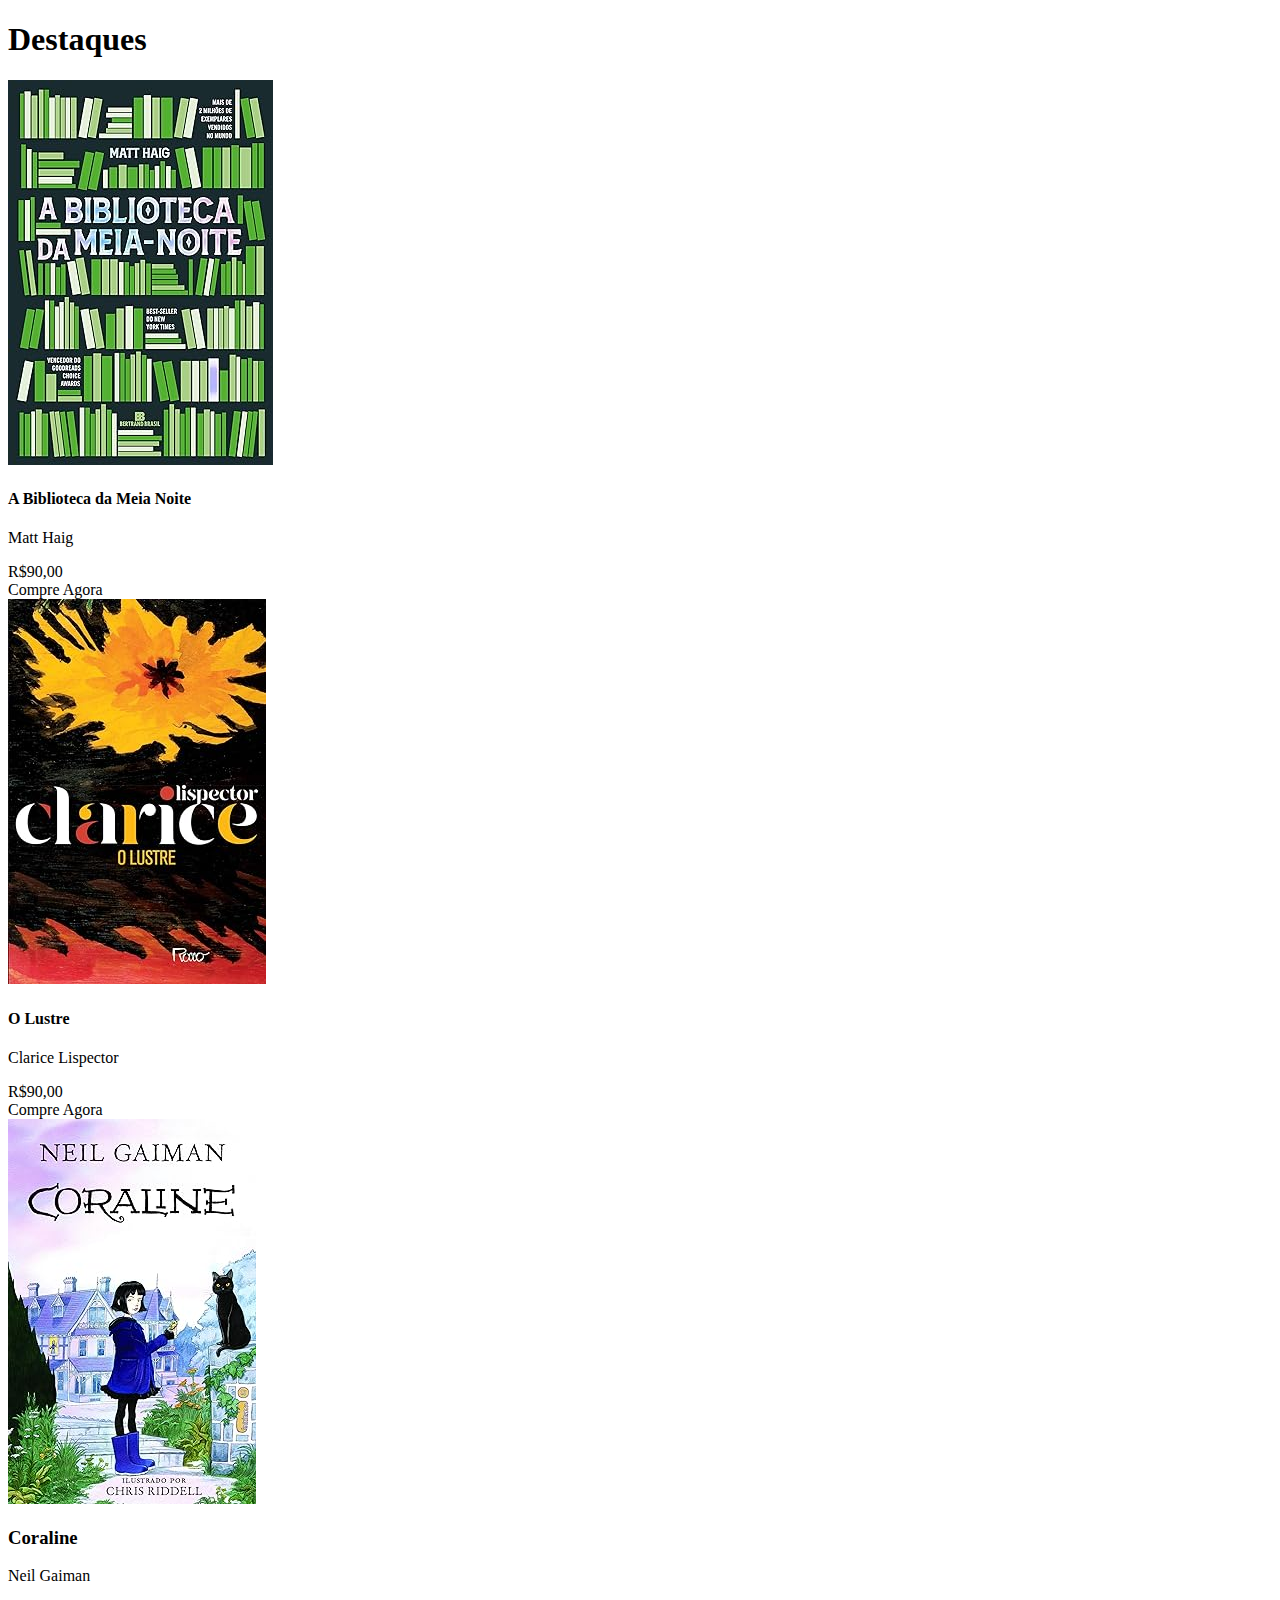
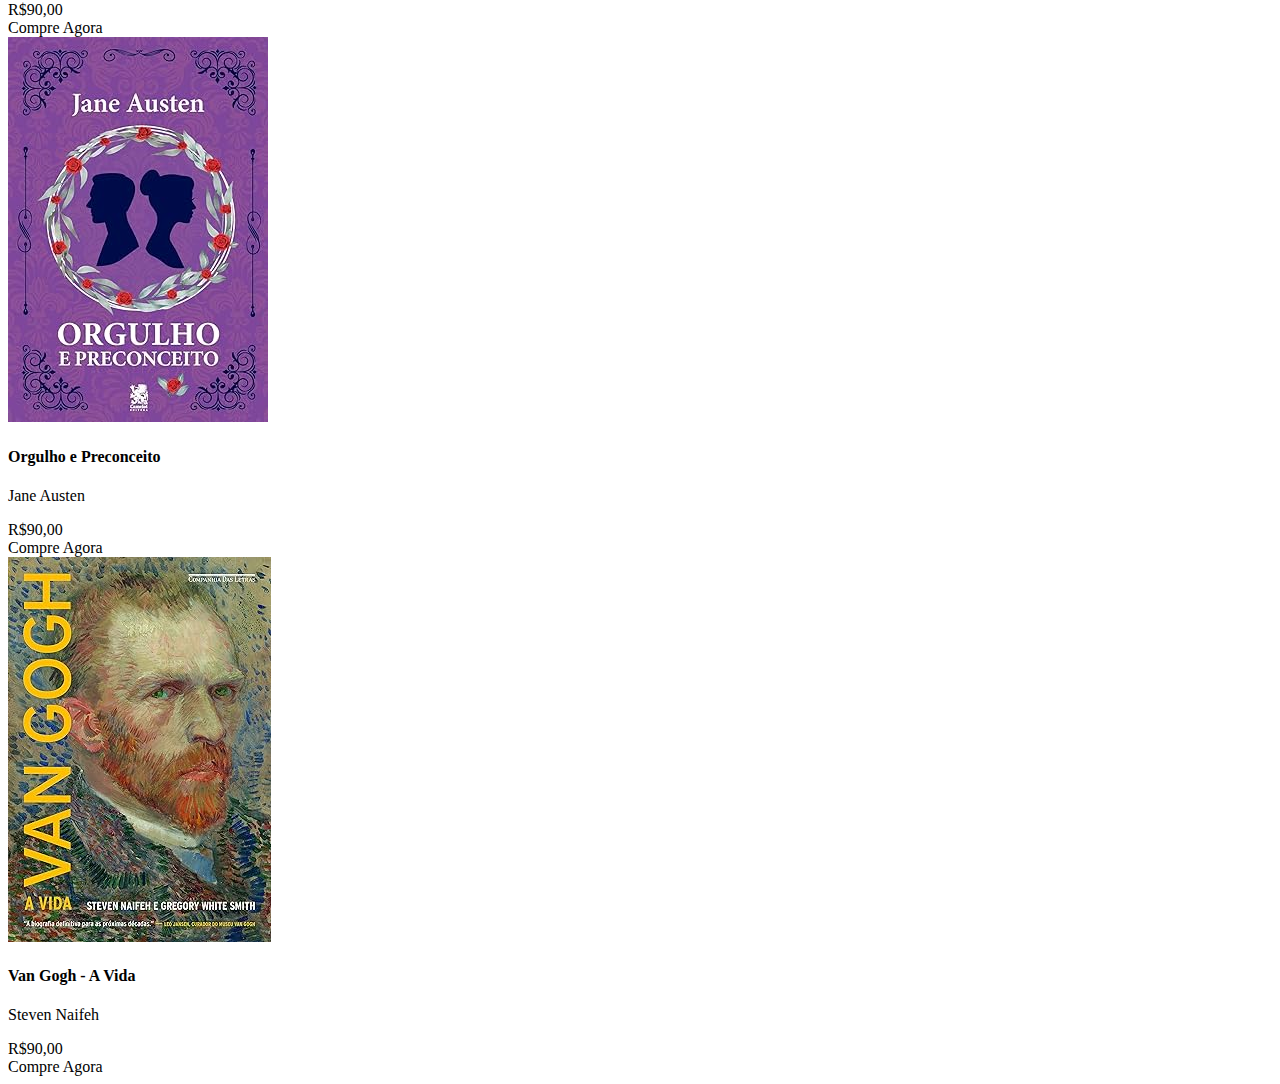
<file: bootstrap.html>
<!doctype html>
<html lang="en">
  <head>
    <meta charset="utf-8">
    <meta name="viewport" content="width=device-width, initial-scale=1">
    <title>Bootstrap demo</title>
    <link href="https://cdn.jsdelivr.net/npm/bootstrap@5.3.2/dist/css/bootstrap.min.css" rel="stylesheet" integrity="sha384-T3c6CoIi6uLrA9TneNEoa7RxnatzjcDSCmG1MXxSR1GAsXEV/Dwwykc2MPK8M2HN" crossorigin="anonymous">
  </head>
  <body>
    <script src="https://cdn.jsdelivr.net/npm/bootstrap@5.3.2/dist/js/bootstrap.bundle.min.js" integrity="sha384-C6RzsynM9kWDrMNeT87bh95OGNyZPhcTNXj1NW7RuBCsyN/o0jlpcV8Qyq46cDfL" crossorigin="anonymous"></script>
  
    <div class="destaque text-center my-5">
        <h1> Destaques </h1>
    </div>

    <section class="produtos  offset-1  justify-content-center d-flex flex-row gap-4 ">

        <div class="produto ">
            <img src="a biblioteca da meia noite.jpg" />
            <h4> A Biblioteca da Meia Noite </h4>
            <p> Matt Haig </p>
            <div class="valor"> R$90,00 </div>
            <div class="botao"> Compre Agora </div>
        </div>

        <div class="produto ">
            <img src="clarice lispector-o lustre.jpg" />
            <h4>O Lustre</h4>
            <p >Clarice Lispector </p>
            <div class="valor"> R$90,00 </div>
            <div class="botao"> Compre Agora </div>
        </div>

        <div class="produto">
            <img src="coraline.jpg" />
            <h3>Coraline</h3>
            <p > Neil Gaiman </p>
            <div class="valor"> R$90,00 </div>
            <div class="botao"> Compre Agora </div>
        </div>

        <div class="produto ">
            <img src="orgulho e preconceito.jpg" />
            <h4>Orgulho e Preconceito </h4>
            <p> Jane Austen </p>
            <div class="valor"> R$90,00 </div>
            <div class="botao"> Compre Agora </div>
        </div>

        <div class="produto ">
            <img src="van gogh.jpg" />
            <h4>Van Gogh - A Vida </h4>
            <p> Steven Naifeh </p>
            <div class="valor"> R$90,00 </div>
            <div class="botao"> Compre Agora </div>
        </div>

    </section>



</body>
</html>
</file>
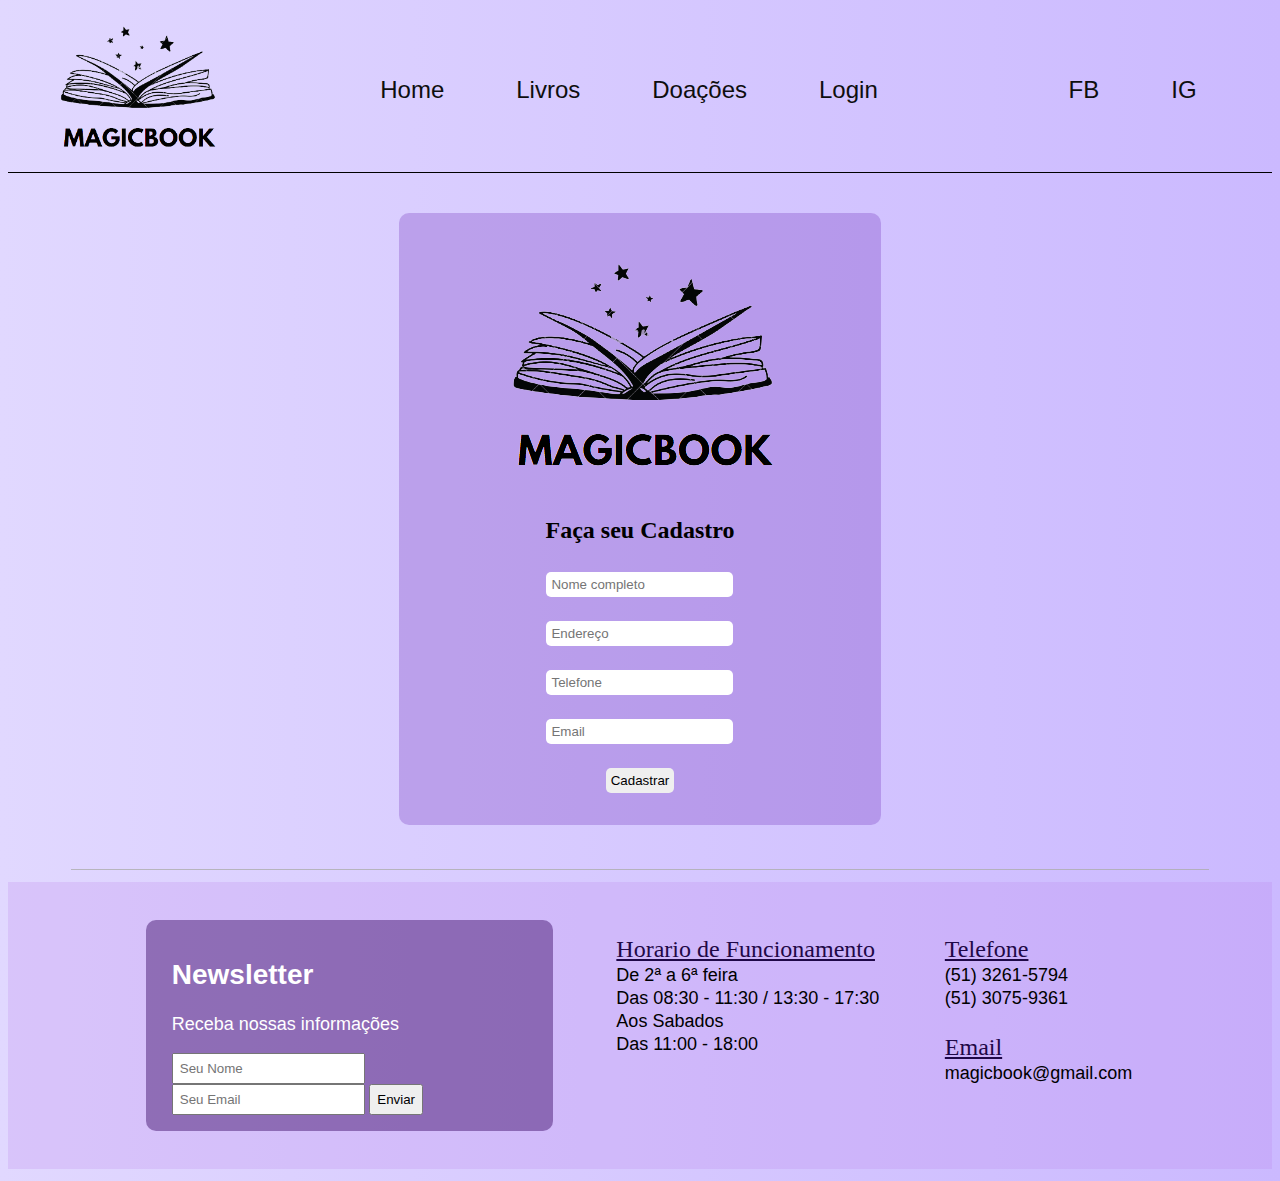
<file: cadastro.html>
<!DOCTYPE html>
<html lang="PT_br">
<head>
    <meta charset="UTF-8">
    <meta name="viewport" content="width=device-width, initial-scale=1.0">
    <title>Meninas TI Projeto Final</title>
    <link rel="stylesheet" type="text/css" href="style.css">
    <link href="https://cdn.jsdelivr.net/npm/bootstrap@5.3.2/dist/css/bootstrap.min.css" rel="stylesheet" integrity="sha384-T3c6CoIi6uLrA9TneNEoa7RxnatzjcDSCmG1MXxSR1GAsXEV/Dwwykc2MPK8M2HN" crossorigin="anonymous">
</head>
<body>
    <script src="https://cdn.jsdelivr.net/npm/bootstrap@5.3.2/dist/js/bootstrap.bundle.min.js" integrity="sha384-C6RzsynM9kWDrMNeT87bh95OGNyZPhcTNXj1NW7RuBCsyN/o0jlpcV8Qyq46cDfL" crossorigin="anonymous"></script>
 
    <header>
        <div class="logo"><img src="logo teste.png" /> </div>
        <div class="menu"><nav>
            <ul>
                <li> <a href="index.html">Home</a></li>
                <li> <a href="Livros.html">Livros</a></li>
                <li> <a href="FDoações.html">Doações</a></li>
                <li> <a href="Login.html">Login</a></li>
            </ul>
        </nav></div>
    
        <div class="social">
            <ul>
                <li> <a href="#">FB</a></li>
                <li> <a href="#">IG</a></li>
            </ul>
        </div>

    </header>

    <section class="login"> 
        <div class="log">
            <img src="logo teste.png">
            <h1> Faça seu Cadastro </h1>
            <input type="text" placeholder="Nome completo"/>
            <input type="text" placeholder="Endereço"/>
            <input type="tel" placeholder="Telefone"/> 
            <input type="email" placeholder="Email"/>
            <input type="submit" value="Cadastrar">
        </div>
    </section>

    <footer>
        <div class="espacamento"> &nbsp; </div>
        <div class="footer-interno">
            <div class="form-news">
                <h2>Newsletter</h3>
                <p> Receba nossas informações</p> 
                <input type="text" placeholder="Seu Nome" />
                <input type="email" placeholder="Seu Email" /> 
                <input type="submit" value="Enviar" />
            </div>

            <div class="footer-coluna-1">
                <ul>
                    <li class="titulo"> Horario de Funcionamento</li>
                    <li>De 2ª a 6ª feira </li>
                    <li>Das 08:30 - 11:30 / 13:30 - 17:30</li>
                    <li>Aos Sabados</li>
                    <li>Das 11:00 - 18:00</li>
                </ul>
            </div>

            <div class="footer-coluna-2">
                <ul>
                    <li class="titulo">Telefone</li>
                    <li>(51) 3261-5794</li>
                    <li>(51) 3075-9361</li>
                    <li><br></li>
                    <li class="titulo"> Email </li>
                    <li>magicbook@gmail.com</li>
                </ul>
            </div>

        </div>
    </footer>
  </body>
</file>
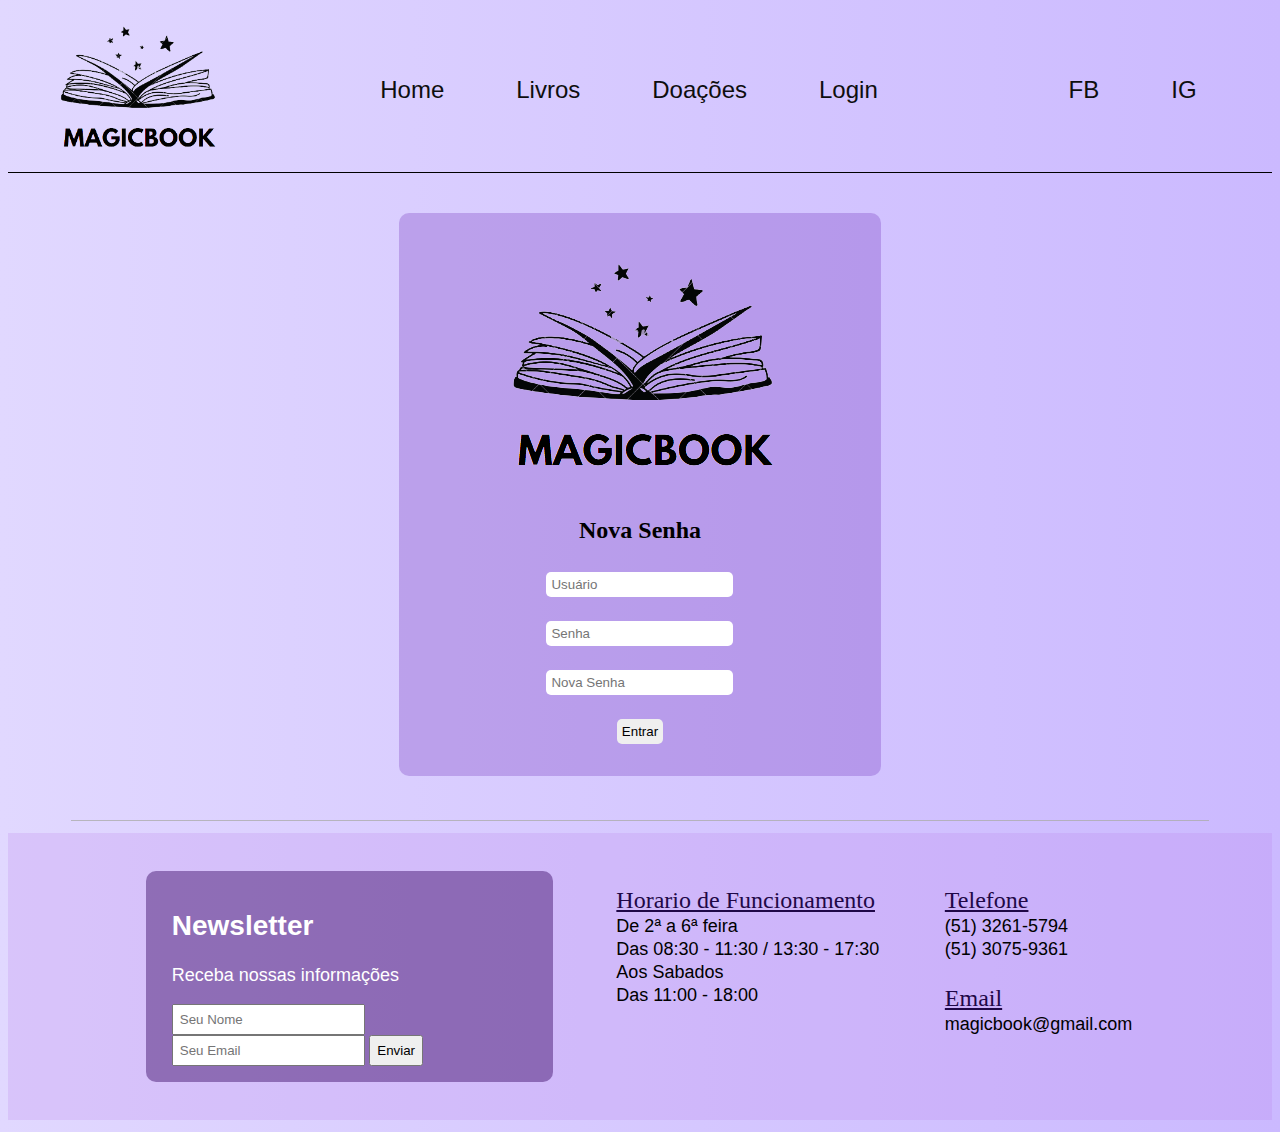
<file: LoginEs.html>
<!DOCTYPE html>
<html lang="PT_br">
<head>
    <meta charset="UTF-8">
    <meta name="viewport" content="width=device-width, initial-scale=1.0">
    <title>livraria</title>
    <link rel="stylesheet" type="text/css" href="style.css">
    <link href="https://cdn.jsdelivr.net/npm/bootstrap@5.3.2/dist/css/bootstrap.min.css" rel="stylesheet" integrity="sha384-T3c6CoIi6uLrA9TneNEoa7RxnatzjcDSCmG1MXxSR1GAsXEV/Dwwykc2MPK8M2HN" crossorigin="anonymous">
</head>
<body>
    <script src="https://cdn.jsdelivr.net/npm/bootstrap@5.3.2/dist/js/bootstrap.bundle.min.js" integrity="sha384-C6RzsynM9kWDrMNeT87bh95OGNyZPhcTNXj1NW7RuBCsyN/o0jlpcV8Qyq46cDfL" crossorigin="anonymous"></script>

    <header>
        <div class="logo"><img src="logo teste.png" /> </div>
        <div class="menu"><nav>
            <ul>
                <li> <a href="index.html">Home</a></li>
                <li> <a href="Livros.html">Livros</a></li>
                <li> <a href="FDoações.html">Doações</a></li>
                <li> <a href="Login.html">Login</a></li>
            </ul>
        </nav></div>
    
        <div class="social">
            <ul>
                <li> <a href="#">FB</a></li>
                <li> <a href="#">IG</a></li>
            </ul>
        </div>

    </header>

    <section class="login"> 
        <div class="log">
            <img src="logo teste.png">
            <h1> Nova Senha </h1>
            
            <input type="text" placeholder="Usuário">
            
            <input type="password" placeholder="Senha">

            <input type="password" placeholder="Nova Senha">
           
            <input type="submit" value="Entrar">
        </div>
    </section>

    <footer>
        <div class="espacamento"> &nbsp; </div>
        <div class="footer-interno">
            <div class="form-news">
                <h2>Newsletter</h3>
                <p> Receba nossas informações</p> 
                <input type="text" placeholder="Seu Nome" />
                <input type="email" placeholder="Seu Email" /> 
                <input type="submit" value="Enviar" />
            </div>

            <div class="footer-coluna-1">
                <ul>
                    <li class="titulo"> Horario de Funcionamento</li>
                    <li>De 2ª a 6ª feira </li>
                    <li>Das 08:30 - 11:30 / 13:30 - 17:30</li>
                    <li>Aos Sabados</li>
                    <li>Das 11:00 - 18:00</li>
                </ul>
            </div>

            <div class="footer-coluna-2">
                <ul>
                    <li class="titulo">Telefone</li>
                    <li>(51) 3261-5794</li>
                    <li>(51) 3075-9361</li>
                    <li><br></li>
                    <li class="titulo"> Email </li>
                    <li>magicbook@gmail.com</li>
                </ul>
            </div>

        </div>
    </footer>
  </body>
</file>
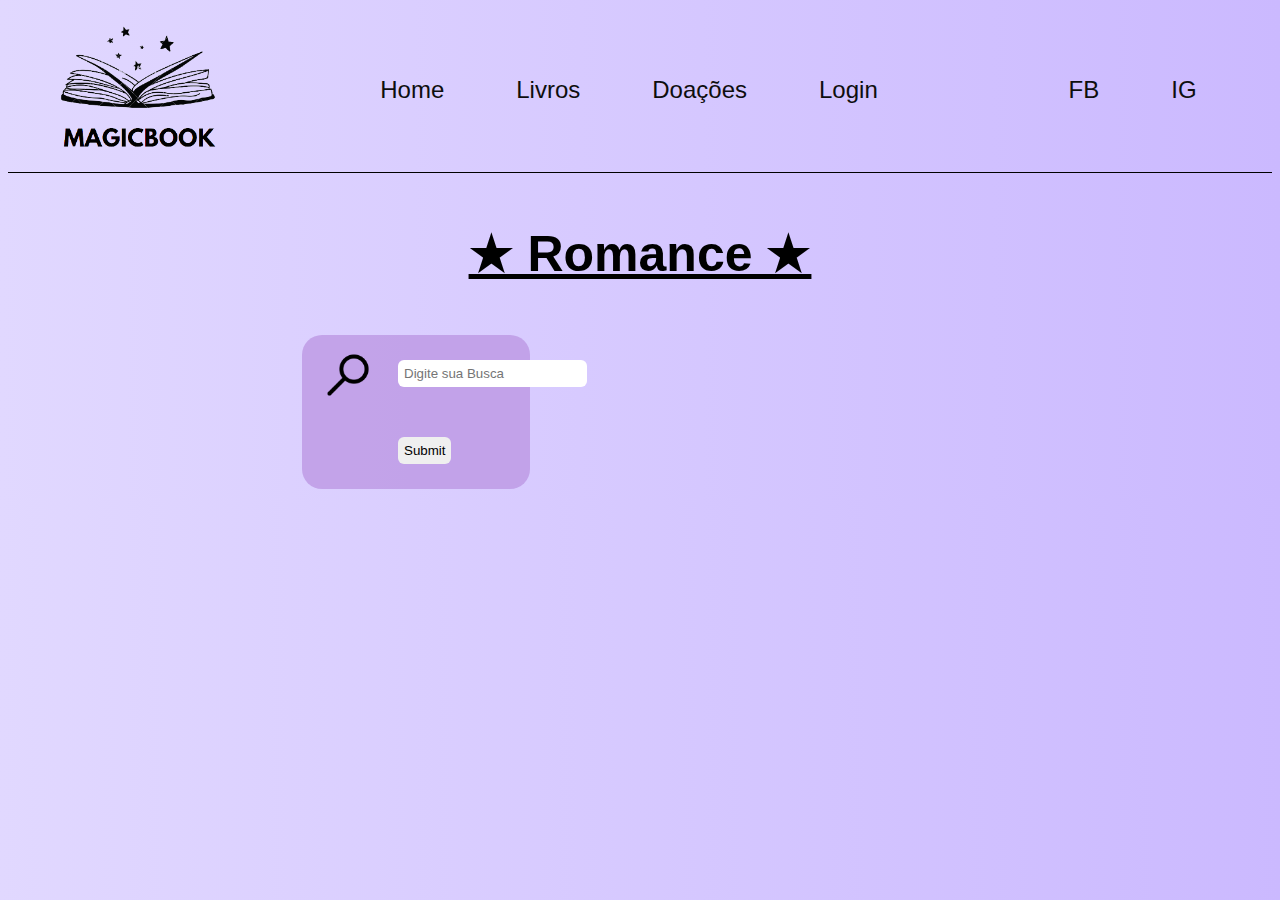
<file: romObjeto-index.html>
<!DOCTYPE html>
<html lang="en">

<head>
    <meta charset="UTF-8">
    <meta name="viewport" content="width=device-width, initial-scale=1.0">
    <title>Sistema Magicbook</title>
    <link rel="stylesheet" type="text/css" href="style.css">
    <link href="https://cdn.jsdelivr.net/npm/bootstrap@5.3.2/dist/css/bootstrap.min.css" rel="stylesheet" integrity="sha384-T3c6CoIi6uLrA9TneNEoa7RxnatzjcDSCmG1MXxSR1GAsXEV/Dwwykc2MPK8M2HN" crossorigin="anonymous">
</head>

<body>
    <script src="https://cdn.jsdelivr.net/npm/bootstrap@5.3.2/dist/js/bootstrap.bundle.min.js" integrity="sha384-C6RzsynM9kWDrMNeT87bh95OGNyZPhcTNXj1NW7RuBCsyN/o0jlpcV8Qyq46cDfL" crossorigin="anonymous"></script>

    <header>
        <div class="logo"><img src="logo teste.png" /> </div>
         <div class="menu"><nav>
                <ul>
                <li> <a href="index.html">Home</a></li>
                <li> <a href="Livros.html">Livros</a></li>
                <li> <a href="FDoações.html">Doações</a></li>
                <li> <a href="#">Login</a></li>
            </ul>
        </nav></div>
    
        <div class="social">
            <ul>
                <li> <a href="#">FB</a></li>
                <li> <a href="#">IG</a></li>
            </ul>
        </div>

    </header>

    <div class="cat-titulo">
        <h1> &#x2605;&nbsp;Romance&nbsp;&#x2605; </h1>

    </div>
    

    <section class="Buscar ">
        <div class="busca-img"> <img src="busca.png"> </div>
        <div class="busca">
            <input type="text" placeholder="Digite sua Busca" >
            <input type="submit" placeholder="Buscar"/>

        </div>
    </section>
     
<script> 
    var objLivros = [
        {
            imagem: "a culpa das estrelas.jpg",
            titulo: "A Culpa é das Estrelas",
            autor: "John Green",
            desc: "Hazel é uma paciente terminal. Ainda que, por um milagre da medicina, seu tumor tenha encolhido bastante ― o que lhe dá a promessa de viver mais alguns anos ―, o último capítulo de sua história foi escrito no momento do diagnóstico. Mas em todo bom enredo há uma reviravolta, e a de Hazel se chama Augustus Waters, um garoto bonito que certo dia aparece no Grupo de Apoio a Crianças com Câncer. Juntos, os dois vão preencher o pequeno infinito das páginas em branco de suas vidas.Inspirador, corajoso, irreverente e brutal, A culpa é das estrelas é a obra mais ambiciosa e emocionante de John Green, sobre a alegria e a tragédia que é viver e amar.",
            valor: "R$29,99",
            categoria: "Romance",
        },
        {
            imagem: "a cinco passos de voce.jpg",
            Titulo: "A Cinco Passos de Você",
            Autor: "Rachael Lippincott",
            desc: "Stella Grant gosta de estar no controle. Ela parece ser uma adolescente típica, mas em sua rotina há listas de tarefas e inúmeros   remédios que ela deve tomar para controlar a fibrose cística. Suas prioridades são manter seus pais felizes e conseguir um transplante. Mas para ganhar pulmões novos, Stella precisa seguir seu tratamento à risca e eliminar qualquer chance de infecção, o que significa que ela não pode ficar a menos que dois metros de distância – ou seis passos – de outros pacientes com a doença. O único controle que Will Newman deseja é o de sua própria vida.  Prestes a completar dezoito anos, ele mal pode esperar para finalmente se livrar das máquinas e hospitais, usando o pouco de vida que ainda lhe resta para conhecer o mundo. Stella e Will são muito diferentes. Ao mesmo tempo, a doença que os une não é a única coisa que têm em comum. Eles têm que ficar a cinco passos um do outro, mas, conforme a conexão entre os dois aumenta, a vontade de burlar a distância física parece insuportável. Um grande amor vale um passo roubado?",
            valor: "R$45,00",
            categoria: "Romance",
        },
        {
            imagem: "extraordinario.jpg",
            Titulo: "Extraordinário",
            Autor: "R. J. Palacio",
            desc: "August Pullman, o Auggie, nasceu com uma síndrome genética cuja sequela é uma severa deformidade facial, que lhe impôs diversas cirurgias e complicações médicas. Por isso ele nunca frequentou uma escola de verdade... até agora. Todo mundo sabe que é difícil ser um aluno novo, mais ainda quando se tem um rosto tão diferente. Prestes a começar o quinto ano em um colégio particular de Nova York, Auggie tem uma missão nada fácil pela frente: convencer os colegas de que, apesar da aparência incomum, ele é um menino igual a todos os outros. Narrado da perspectiva de Auggie e também de seus familiares e amigos, com momentos comoventes e outros descontraídos, Extraordinário consegue captar o impacto que um menino pode causar na vida e no comportamento de todos, família, amigos e comunidade.",
            valor: "R$50,00",
            categoria: "Romance",
        },
        {
            imagem: "menina que roubava livros.jpg",
            Titulo: "A Menina Que Roubava Livros",
            Autor: "Markus Zusak",
            desc: "A trajetória de Liesel Meminger é contada por uma narradora mórbida, surpreendentemente simpática. Ao perceber que a pequena ladra de livros lhe escapa, a Morte afeiçoa-se à menina e rastreia suas pegadas de 1939 a 1943. Traços de uma sobrevivente: a mãe comunista, perseguida pelo nazismo, envia Liesel e o irmão para o subúrbio pobre de uma cidade alemã, onde um casal se dispõe a adotá-los por dinheiro. O garoto morre no trajeto e é enterrado por um coveiro que deixa cair um livro na neve. É o primeiro de uma série que a menina vai surrupiar ao longo dos anos. O único vínculo com a família é esta obra, que ela ainda não sabe ler. Assombrada por pesadelos, ela compensa o medo e a solidão das noites com a conivência do pai adotivo, um pintor de parede bonachão que lhe dá lições de leitura. Em tempos de livros incendiados, ela os furta, ou os lê na biblioteca do prefeito da cidade. A vida ao redor é a pseudo-realidade criada em torno do culto a Hitler na Segunda Guerra.",
            valor: "R$55,00",
            categoria: "Romance",
        },

        {
            imagem: "jogos vorazes.jpg",
            Titulo: "Jogos Vorazes",
            Autor: "Suzanne Collins",
            desc: "Após o fim da América do Norte, uma nova nação chamada Panem surge. Formada por doze distritos, é comandada com mão de ferro pela Capital. Uma das formas com que demonstra seu poder sobre o resto do carente país é com Jogos Vorazes, uma competição anual transmitida ao vivo pela televisão, em que um garoto e uma garota de doze a dezoito anos de cada distrito são selecionados e obrigados a lutar até a morte! Para evitar que sua irmã seja a mais nova vítima do programa, Katniss se oferece para participar em seu lugar. Vinda do empobrecido Distrito 12, ela sabe como sobreviver em um ambiente hostil. Peeta, um garoto que ajudou sua família no passado, também foi selecionado. Caso vença, terá fama e fortuna. Se perder, morre. Mas para ganhar a competição, será preciso muito mais do que habilidade. Até onde Katniss estará disposta a ir para ser vitoriosa nos Jogos Vorazes?",
            valor: "R$40,00",
            categoria: "Aventura",
        },

        {
            imagem: "harry potter.jpg",
            Titulo: " Harry Potter",
            Autor: "J.K. Rowling",
            desc: "Harry Potter é um garoto cujos pais, feiticeiros, foram assassinados por um poderosíssimo bruxo quando ele ainda era um bebê. Ele foi levado, então, para a casa dos tios que nada tinham a ver com o sobrenatural. Até os 10 anos, Harry foi uma espécie de gata borralheira: maltratado pelos tios, herdava roupas velhas do primo gorducho, tinha óculos remendados e era tratado como um estorvo. No dia de seu aniversário de 11 anos, entretanto, ele descobre sua verdadeira história e seu destino: ser um aprendiz de feiticeiro até o dia em que terá que enfrentar a pior força do mal, o homem que assassinou seus pais. O menino de olhos verde, magricela e desengonçado, tão habituado à rejeição, descobre, também, que é um herói no universo dos magos. Potter fica sabendo que é a única pessoa a ter sobrevivido a um ataque do tal bruxo do mal e essa é a causa da marca em forma de raio que ele carrega na testa. ",
            valor: "R$40,00",
            categoria: "Aventura",
        },

        {
            imagem: "nárnia.jpg",
            Titulo: "As Crônicas de Narnia",
            Autor: "C. S. Lewis",
            desc: "Viagens ao fim do mundo, criaturas fantásticas e batalhas épicas entre o bem e o mal - o que mais um leitor poderia querer de um livro? O livro que tem tudo isso é 'O leão, a feiticeira e o guarda-roupa', escrito em 1949 por Clive Staples Lewis. MasLewis não parou por aí. Seis outros livros vieram depois e, juntos, ficaram conhecidos como 'As crônicas de Nárnia'. Nos últimos cinqüenta anos, 'As crônicas de Nárnia' transcenderam o gênero da fantasia para se tornar parte do cânone da literaturaclássica. Cada um dos sete livros é uma obra-prima, atraindo o leitor para um mundo em que a magia encontra a realidade, e o resultado é um mundo ficcional que tem fascinado gerações. Esta edição apresenta todas as sete crônicas integralmente, num único volume. Os livros são apresentados de acordo com a ordem de preferência de Lewis, cada capítulo com uma ilustração do artista original, Pauline Baynes. Enganosamente simples e direta, 'As crônicas de Nárnia' continuam cativando os leitores com aventuras, personagens e fatos que falam a pessoas de todas as idades.",
            valor: "R$41,50",
            categoria: "Aventura",
        },

        {
            imagem: "percy jackson.jpg",
            Titulo: "Percy Jackson e o Ladrão de Raios",
            Autor: "Rick Riordan",
            desc: "O autor conjuga lendas da mitologia grega com aventuras no século XXI. Nelas, os deuses do Olimpo continuam vivos, ainda se apaixonam por mortais e geram filhos metade deuses, metade humanos, como os heróis da Grécia antiga. Marcados pelo destino, eles dificilmente passam da adolescência. Poucos conseguem descobrir sua identidade. O garoto-problema Percy Jackson é um deles. Tem experiências estranhas em que deuses e monstros mitológicos parecem saltar das páginas dos livros direto para a sua vida. Pior que isso: algumas dessas criaturas estão bastante irritadas. Um artefato precioso foi roubado do Monte Olimpo e Percy é o principal suspeito. Para restaurar a paz, ele e seus amigos – jovens heróis modernos – terão de fazer mais do que capturar o verdadeiro ladrão: precisam elucidar uma traição mais ameaçadora que fúria dos deuses.",
            valor: "R$30,00",
            categoria: "Aventura",
        },

        {
            imagem: "Memórias Póstumas de Brás Cubas.jpg",
            Titulo: "Memórias Póstumas de Brás Cubas",
            Autor: "Machado de Assis",
            desc: "Em 1881, Machado de Assis lançou aquele que seria um divisor de águas não só em sua obra, mas na literatura brasileira: Memórias póstumas de Brás Cubas. Ao mesmo tempo em que marca a fase mais madura do autor, o livro é considerado a transição do romantismo para o realismo. Num primeiro momento, a prosa fragmentária e livre de Memórias póstumas, misturando elegância e abuso, refinamento e humor negro, causou estranheza, inclusive entre a crítica. Com o tempo, no entanto, o defunto autor que dedica sua obra ao verme que primeiro roeu as frias carnes de seu cadáver tornou-se um dos personagens mais populares da nossa literatura. <br> Sua história, uma celebração do nada que foi sua vida, foi transformada em filmes, peças e HQs, e teve incontáveis edições no Brasil e no mundo, conquistando admiradores que vão de Susan Sontag a Woody Allen. ",
            valor: "R$35,00",
            categoria: "Literatura Nacional",
        },

        {
            imagem: "Grande Sertão Veredas.jpg",
            Titulo: "Grande sertão: veredas",
            Autor: "João Guimarães Rosa",
            desc: "Publicado originalmente em 1956, Grande sertão: veredas, de João Guimarães Rosa, revolucionou o cânone brasileiro e segue despertando o interesse de renovadas gerações de leitores. Ao atribuir ao sertão mineiro sua dimensão universal, a obra é um mergulho profundo na alma humana, capaz de retratar o amor, o sofrimento, a força, a violência e a alegria.",
            valor: "R$35,00",
            categoria: "Literatura Nacional",
        },

        {
            imagem: "Morte e Vida Severina.jpg",
            Titulo: "Morte e vida Severina",
            Autor: "João Cabral de Melo Neto",
            desc: "m dos poemas mais populares de João Cabral de Melo Neto, “Morte e vida severina” dá voz aos retirantes nordestinos e ao rio Capibaripe, em cenas fortes e contundentes. Clara crítica social, o autor descreve a viagem de um sertanejo chamado Severino, que sai de sua terra natal em busca de melhores condições de vida. Durante a jornada, Severino se encontra tantas vezes com a Morte que, desiludido e impotente, percebe que a luta é inútil - como ele, tantos outros severinos padecem com a miséria e o abandono. Apenas o nascimento de um bebe, uma criança-severina, renova as esperanças e o espírito cansado daquele que já não tinha motivos para continuar a viver.",
            valor: "R$25,00",
            categoria: "Literatura Nacional",
        },

        {
            imagem: "Dom Casmurro.jpg",
            Titulo: "Dom Casmurro",
            Autor: "Machado de Assis",
            desc: "Amizade, ciúme, adultério, paixão, rancor, amargura e ironia… Bentinho e Capitu, adolescentes apaixonados, fazem um juramento antes de ele partir para o seminário. Ele consegue escapar da batina, casa-se com Capitu e segue sua vida feliz… até a morte do seu melhor amigo… Uma incrível história de amor na qual dúvidas e mistérios acompanham Dom Casmurro até a sua solitária velhice. <br> Nesta obra do Realismo, nota-se uma fixação pelo olhar dúbio de Capitu, que era extremamente objetiva e tinha força de caráter; a jovem conduz toda a ação, apesar de a trama romanesca predominar. Com certa influência teológica, referências a alguns santos, à igreja, pois Bentinho, o narrador, estuda por certo tempo no seminário, e sua mãe é extremamente beata, a história trata das intempéries da vida dele contadas por ele mesmo.",
            valor: "R$22,00",
            categoria: "Literatura Nacional",
        },

        {
            imagem: "O Cortiço.jpg",
            Titulo: "O cortiço",
            Autor: "Aluísio Azevedo",
            desc: "Aluísio Azevedo retrata as péssimas condições de vida dos moradores dos cortiços cariocas neste romance estrelado por dois imigrantes portugueses. A linguagem rebuscada do autor naturalista do século XIX é traduzida para os dias de hoje por meio das notas comentadas de Fátima Mesquita. ",
            valor: "R$44,90",
            categoria: "Literatura Nacional",
        },

        {
            imagem: "o exorcista.jpg",
            Titulo: "O Exorcista",
            Autor: "William Peter Blatty",
            desc: "Inspirado no caso real do exorcismo de um adolescente, o escritor William Peter Blatty publicou em 1971 a perturbadora história de Chris MacNeil, uma atriz que sofre com inesperadas mudanças no comportamento da filha de 11 anos, Regan. Quando todos os esforços da ciência para descobrir o que há de errado com a menina falham e uma personalidade demoníaca parece vir à tona, Chris busca a ajuda da Igreja para tentar livrar a filha do que parece ser um raro caso de possessão. Cabe a Damien Karras, um padre da Universidade de Georgetown, salvar a alma de Regan.  Neste livro, Blatty conseguiu dar ao demônio a sua face mais revoltante: a corrupção de uma alma inocente. Um clássico incomparável do terror, O exorcista não se trata apenas de uma simples história sobre o bem contra o mal, ou sobre Deus contra o Demônio, mas também sobre a renovação da fé",
            valor: "R$42,90 ",
            categoria: "Terror",
        },

        {
            imagem: "it a coisa.jpg",
            Titulo: "It - A Coisa",
            Autor: "Stephen King",
            desc: " Durante as férias de 1958, em uma pacata cidadezinha chamada Derry, um grupo de sete amigos começa a ver coisas estranhas. Um conta que viu um palhaço, outro que viu uma múmia. Finalmente, acabam descobrindo que estavam todos vendo a mesma coisa: um ser sobrenatural e maligno que pode assumir várias formas. É assim que Bill, Beverly, Eddie, Ben, Richie, Mike e Stan enfrentam a Coisa pela primeira vez.  Quase trinta anos depois, o grupo volta a se encontrar. Mike, o único que permaneceu em Derry, dá o sinal ― uma nova onda de terror tomou a pequena cidade. É preciso unir forças novamente. Só eles têm a chave do enigma. Só eles sabem o que se esconde nas entranhas de Derry. Só eles podem vencer a Coisa.",
            valor: " R$70,00 ",
            categoria: "Terror",
        },

        {
            imagem: "o cemitério.jpg",
            Titulo: "O Cemitério",
            Autor: "Stephen King",
            desc: "Louis Creed, acredita que encontrou seu lugar em uma pequena cidade do Maine. A boa casa, o trabalho na universidade e a felicidade da familia lhe trazem a certeza de que fez a melhor escolha. Num dos primeiros passeios pela região, conhecem um cemitério no bosque próximo à sua casa. Ali, crianças enterraram seus animais de estimação. Mas, para além dos pequenos túmulos, há um outro cemitério. Uma terra maligna que atrai pessoas com promessas sedutoras. Um universo dominado por forças estranhas capazes de tornar real o que sempre pareceu impossível. A princípio, Louis Creed se diverte com as histórias fantasmagóricas do vizinho Crandall. No entanto, quando o gato de sua filha Eillen morre atropelado e, subitamente, retorna à vida, ele percebe que há coisas que nem mesmo a sua ciência pode explicar.  Que mistérios esconde o cemitério dos bichos? Terá o homem o direito de interferir no mundo dos mortos? ",
            valor: "R$49,90 ",
            categoria: "Terror",
        },

        {
            imagem: "o iluminado.jpg",
            Titulo: "O iluminado",
            Autor: "Stephen King",
            desc: " “O lugar perfeito para recomeçar”, é o que pensa Jack Torrance ao ser contratado como zelador para o inverno. Hora de deixar para trás o alcoolismo, os acessos de fúria, os repetidos fracassos.  Isolado pela neve com a esposa e o filho, tudo o que Jack deseja é um pouco de paz para se dedicar à escrita. Mas, conforme o inverno se aprofunda, o local paradisíaco começa a parecer cada vez mais remoto... e mais sinistro. Forças malignas habitam o Overlook, e tentam se apoderar de Danny Torrance, um garotinho com grandes poderes sobrenaturais. Possuir o menino, no entanto, se mostra mais difícil do que esperado. Então os espíritos resolvem se aproveitar das fraquezas do pai...",
            valor: "R$56,80",
            categoria: "Terror",
        },

        {
            imagem: "o bebe de rosemary.jpg",
            Titulo: "O Bebê de Rosemary",
            Autor: "Ira Levin",
            desc: "Rosemary Woodhouse e seu marido Guy, um ator que luta para se firmar na carreira, mudam-se para um dos endereços mais disputados de Nova York, o Bramford, um edifício antigo de ares vitorianos, habitado em sua maioria por moradores idosos e célebre por uma reputação algo macabra de incidentes misteriosos ao longo da história. Sem demora, os novos vizinhos, Roman e Minnie Castevet, vêm dar boas-vindas aos Woodhouse. Apesar das reservas de Rosemary com relação a seus hábitos excêntricos e aos barulhos estranhos que ouve à noite, o casal idoso logo passa a ser uma presença constante em suas vidas, especialmente na de Guy.  Guy consegue um ótimo papel na Broadway, e novas oportunidades não param de surgir para ele. Rosemary engravida, e os Castevets passam a tratá-la com atenção especial. Mas, à medida que a gestação evolui e parece deixá-la mais frágil, Rosemary começa a suspeitar que as coisas não são o que parecem ser... ",
            valor: "R$66,00",
            categoria: "Terror",
        },



    ]

</script>
</file>
<file: style.css>
.logo img {
    width: 178px;
}

header {
    display: flex;
    width: 100%;
    min-height: 64px;
    justify-content: space-around;
    border-bottom: 1px solid #000000;
}


.menu nav ul, .social ul {
    list-style: none;
    display: flex;
    flex-direction: row;
}


.menu nav ul li, .social ul li {
    margin: 0px 12px;
    padding: 12px;
    font-size: 24px;
}

i.fa-brands.fa-facebook {
    font-size: 36px;
}

i.fa-brands.fa-instagram {
    font-size: 36px;
}

.menu, .social {
    display: flex;
    align-items: center;
}

.menu a, .social a {
    text-decoration: none;
    color: #0e0e0e;
    padding: 12px;
}

.menu a:hover {
    background-color: #212529;
    color: #fefefe;
    border-color: #fefefe;
    cursor: pointer;
}

.social a:hover {
    background-color: #212529;
    color: #fefefe;
    border-color: #fefefe;
    cursor: pointer;
}

body{
    font-family: Arial, Helvetica, sans-serif;
    background-image: linear-gradient(90deg, rgb(225, 216, 255), rgb(203, 185, 255));
}

section.sobre{
    width: 100%;
    margin: 12px;
    display: flex;
    flex-direction: row;
    -webkit-animation: slide-in-fwd-center 1.6s cubic-bezier(0.250, 0.460, 0.450, 0.940) both;
	        animation: slide-in-fwd-center 1.6s cubic-bezier(0.250, 0.460, 0.450, 0.940) both; 
}

section.sobre div{
    width: 50vw;
    
}

section.sobre .imagem img{
    width: 100%;
    margin-top: 96px;
    margin: 66px 0px 0px 19px ;
    border-radius: 10px;
}

section.sobre .conteudo{
    margin: 26px 100px; 
}

.conteudo h2 {
    font-size: 30px;
    font-family: serif;
    text-align: center;
    
}

.conteudo p {
    font-size: 18px;
    font-family: math;
    text-align: justify;
    line-height: 25px;
}

footer div.espacamento{
    width: 90%;
    height: 44px;
    border-bottom: 1px solid #adadadcc;
    margin: 0px auto;
}

footer div.form-news {
    width: 34%;
    background-color: rgba(68, 21, 112, 0.486);
    padding: 16px 26px;
    border-radius: 10px;
}

footer div.form-news h2 {
    font-size: 28px;
    color: white;
}

footer div.form-news p {
    font-size: 18px;
    color: white;
}

footer div.form-news input {
    padding: 6px;
}

footer div.form-news input[type="submit"]:hover {
    padding: 6px;
    background-color: #212529;
    color: #fefefe;
    border-color: #fefefe;
    cursor: pointer;
}

.footer-interno {
    display: flex;
    flex-direction: row;
    gap: 6px;
    padding: 38px 110px;
    margin: 12px auto;
    justify-content: space-around;
    background-color: #b97fe738;
}

footer .footer-interno ul {
    list-style: none;
    padding: 0px;

}

.footer-interno ul li {
    margin: 2px;
    font-size: 18px;
}


.footer-interno ul li.titulo {
    font-size: 24px;
    font-family: math;
    color: #1f0847;
    text-decoration-line: underline;
}

section.banner {
    width: 100%;
    height: 40vh;
    display: flex;
    flex-direction: column;
    align-items: center;
    justify-content: center;
    background: url(banner4.jpg);
    background-position: center center;
    background-size: cover;
    background-repeat: no-repeat;
    background-attachment: fixed;
}

section.banner .categorias-geral .categoria ul {
    display: flex;
    flex-direction: row;
    gap: 48px;
    list-style: none;
}

section.banner .categorias-geral .categoria ul li {
    margin: 22px;
    padding: 12px;
    font-size:  30px;
    font-family: monospace;
}

section.banner .categorias-geral .categoria a {
    text-decoration: none;
    color: black;
    padding: 16px;
    border-radius: 14px;
}

section.banner .categorias-geral .categoria a:hover {
    background-color: rgba(80, 3, 99, 0.918);
    color: white;
    border-color: white;
    cursor: pointer;
}

.destaque {
    font-size: 24px;
    font-family: auto;
    text-decoration: overline;
}

/*section.produtos {
    width: 100%;
    margin: 12px;
    align-items: center;
    justify-content: center;
    display: flex;
    flex-direction: row;
    gap: 24px;
}*/

section.produtos .produto{
    margin: 20px 4px;
}

section.produtos h3{
    font-size: 22px;
    margin-top: 12px;
}

section.produtos .produto button {
    border: none;
    background: none;
    padding: 0px;
}


.terror1, .Lnacional{
    clear: left;
    padding: 15px;
    display: flex;
    flex-direction: column;
    align-items: center
}

.tlivro{
    display: flex;
    flex-direction: row;
    gap: 35px;
    background-color: rgba(68, 21, 112, 0.486);
    color: rgb(240, 229, 252);
    border-radius: 10px;
    margin-bottom: 50px;
    width: 70%;
    align-items: center;
}

.tlivro img{
    border-radius: 10px;
}


.tlivro .dados{
    padding-top: 16px;

}

.tlivro .dados h1{
    font-size: 40px;
    font-family: 'Trebuchet MS', 'Lucida Sans Unicode', 'Lucida Grande', 'Lucida Sans', Arial, sans-serif;
}

.tlivro .dados h2{
    font-size: 25px;

}


.tlivro .dados p{
    line-height: 29px;
    font-size: 16px;
    padding-right: 109px;
    text-align: justify;
}

.tlivro .valor button{
    display: flex;
    flex-direction: column;
    width: 100px;
    padding: 8px;
    border-radius: 17px;
    align-items: normal;
    gap: 5px;
    cursor: pointer;
    text-decoration: none;
    border: none
}

.tlivro .valor a{
    width: fit-content;
    display: block;
    cursor: pointer;
    text-decoration: none;
}

.titulo button {
    border: none;
}
.titulo a{
    padding: 6px;
    background: none;
    color: rgb(240, 229, 252)
}


.formulário{
    
    text-align: center;
    padding-top: 34px;
    /*width: 100%;*/
    font-size: 18px;
    display: flex;
    flex-direction: column;
    justify-content: center;
    align-items: center;
    margin: 20px;
}

.formulário1{
    width: 50%;
    display: flex;
    flex-direction: column;
    align-items: center;
    justify-content: center;
    background-color: rgba(83, 23, 148, 0.63);
    color: rgb(248, 240, 255);
    border-radius: 10px;
    padding: 20px;
    -webkit-animation: slide-in-elliptic-top-fwd 0.7s cubic-bezier(0.250, 0.460, 0.450, 0.940) both;
    animation: slide-in-elliptic-top-fwd 0.7s cubic-bezier(0.250, 0.460, 0.450, 0.940) both;

}

.formulário h1{
    text-decoration: overline;
    padding: 10px;
    font-size: 34px;
    font-family: 'Trebuchet MS', 'Lucida Sans Unicode', 'Lucida Grande', 'Lucida Sans', Arial, sans-serif;
}

.formulário legend{
    font-size: 28px;
    text-decoration-line: underline;
}
.form-doacao input {
    margin: 10px;
    border-radius: 6px; 
    border: none;
    padding: 6px;
    
} 

.form-doacao h3 {
    font-size: 20px;
    margin: 10px;
}



.importante{
    background-color: rgba(68, 21, 112, 0.486);
    color: rgb(240, 229, 252);

}

.importante img{
    border-radius: 10px;
    
}

.importante p{
    line-height: 24px;
    font-size: 16px;
    padding: 10px;
}

section.login {
    margin: 40px 0px 0px 0px;
    display: flex;
    flex-direction: column;
    justify-content: center;
    align-items: center;
}

section.login .log{
    width: 35%;
    display: flex;
    flex-direction: column;
    align-items: center;
    justify-content: center;
    background-color: rgba(101, 29, 177, 0.26);
    color: rgb(248, 240, 255);
    border-radius: 10px;
    padding: 20px;
}

section.login .log input {
    border-radius: 5px;
    margin: 12px;
    padding: 5px;
    border: none;
}

section.login .log a {
    margin: 12px;
    color: black;
}

section.login .log h1{
    font-size: 24px;
    color: black;
    margin: 16px;
    font-family: math;
}

section.Buscar {
    display: flex;
    flex-direction: row;
    background-color: #ba95e2c2;
    width: 18%;
    border-radius: 20px;
    margin: 22px 0px 10px 294px;
    
}

.busca-img img {
    width: 86px;
}

.busca input {
    margin: 25px 10px;
    padding: 6px;
    border: none;
    border-radius: 6px;
}

.cat-titulo {
    margin: 30px auto;
    width: min-content;
}

.cat-titulo h1 {
    font-size: 50px;
    text-decoration: underline;
    margin: 52px;
}

header .logo img {
    width: 178px;
}

 /* ------------- */
 
.sticky {
    position: fixed;
    top: 0;
    width: 100%;
    background-image: linear-gradient(90deg, rgb(225, 216, 255), rgb(203, 185, 255));
    -webkit-animation: fade-in 0.2s cubic-bezier(0.600, 0.040, 0.980, 0.335) both;
    animation: fade-in 0.2s cubic-bezier(0.600, 0.040, 0.980, 0.335) both;
    
  }  
  #meuheader .logo img.sticky {
    width:  90px;
    -webkit-animation: fade-in 0.4s cubic-bezier(0.600, 0.040, 0.980, 0.335) both;
    animation: fade-in 0.4s cubic-bezier(0.600, 0.040, 0.980, 0.335) both;
    background: none;
  }  
  .sticky + .content {
    padding-top: 102px;
  }

  @-webkit-keyframes fade-in{0%{opacity:0}100%{opacity:1}}@keyframes fade-in{0%{opacity:0}100%{opacity:1}}
  @-webkit-keyframes slide-in-fwd-center{0%{-webkit-transform:translateZ(-1400px);transform:translateZ(-1400px);opacity:0}100%{-webkit-transform:translateZ(0);transform:translateZ(0);opacity:1}}@keyframes slide-in-fwd-center{0%{-webkit-transform:translateZ(-1400px);transform:translateZ(-1400px);opacity:0}100%{-webkit-transform:translateZ(0);transform:translateZ(0);opacity:1}}
  @-webkit-keyframes slide-in-elliptic-top-fwd{0%{-webkit-transform:translateY(-600px) rotateX(-30deg) scale(0);transform:translateY(-600px) rotateX(-30deg) scale(0);-webkit-transform-origin:50% 100%;transform-origin:50% 100%;opacity:0}100%{-webkit-transform:translateY(0) rotateX(0) scale(1);transform:translateY(0) rotateX(0) scale(1);-webkit-transform-origin:50% 1400px;transform-origin:50% 1400px;opacity:1}}@keyframes slide-in-elliptic-top-fwd{0%{-webkit-transform:translateY(-600px) rotateX(-30deg) scale(0);transform:translateY(-600px) rotateX(-30deg) scale(0);-webkit-transform-origin:50% 100%;transform-origin:50% 100%;opacity:0}100%{-webkit-transform:translateY(0) rotateX(0) scale(1);transform:translateY(0) rotateX(0) scale(1);-webkit-transform-origin:50% 1400px;transform-origin:50% 1400px;opacity:1}}
</file>
